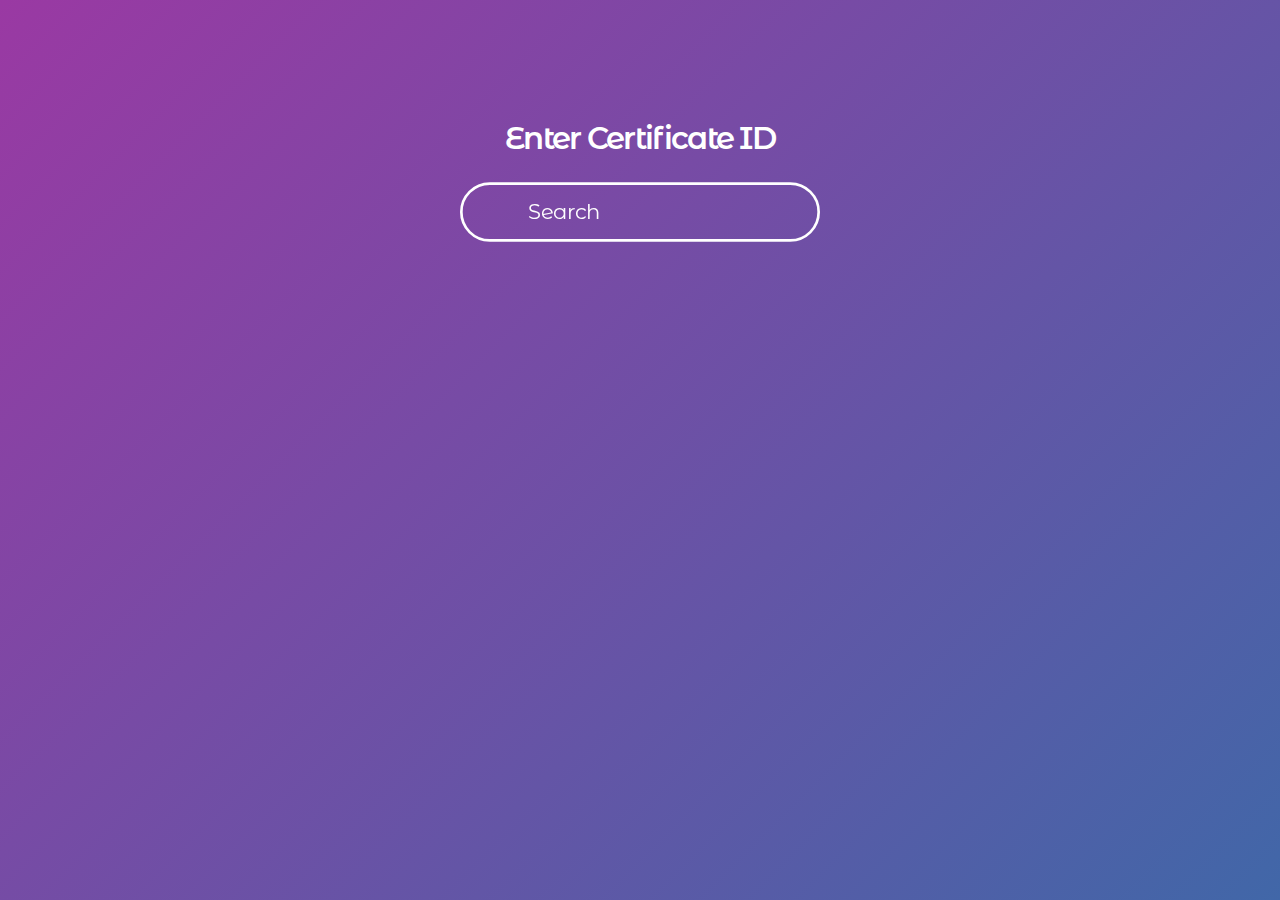
<file: search/index.html>
<!DOCTYPE html>
<html lang="en" >
<head>
  <meta charset="UTF-8">
  <title>Search Certificate</title>
  <link href="https://fonts.googleapis.com/css?family=Montserrat+Alternates:300,400,500,600" rel="stylesheet"><link rel='stylesheet' href='https://maxcdn.icons8.com/fonts/line-awesome/1.1/css/line-awesome-font-awesome.min.css'><link rel="stylesheet" href="./style.css">

</head>
<body>
<!-- partial:index.partial.html -->
<main>
	<div class="container">
		<h1>Enter Certificate ID</h1>
		<div class="search-box">
			<div class="search-icon"><i class="fa fa-search search-icon"></i></div>
			<form action="" class="search-form">
				<input type="text" placeholder="Search" id="search" autocomplete="off">
			</form>
			<svg class="search-border" version="1.1" xmlns="http://www.w3.org/2000/svg" xmlns:xlink="http://www.w3.org/1999/xlink" xmlns:a="http://ns.adobe.com/AdobeSVGViewerExtensions/3.0/" x="0px" y="0px" viewBox="0 0 671 111" style="enable-background:new 0 0 671 111;"
			 xml:space="preserve">
          <path class="border" d="M335.5,108.5h-280c-29.3,0-53-23.7-53-53v0c0-29.3,23.7-53,53-53h280"/>
          <path class="border" d="M335.5,108.5h280c29.3,0,53-23.7,53-53v0c0-29.3-23.7-53-53-53h-280"/>
        </svg>
			<div class="go-icon"><i class="fa fa-arrow-right"></i></div>
		</div>

	</div>
</main>
<!-- partial -->
  <script src='https://cdnjs.cloudflare.com/ajax/libs/jquery/1.9.1/jquery.min.js'></script><script  src="./script.js"></script>

</body>
</html>
</file>
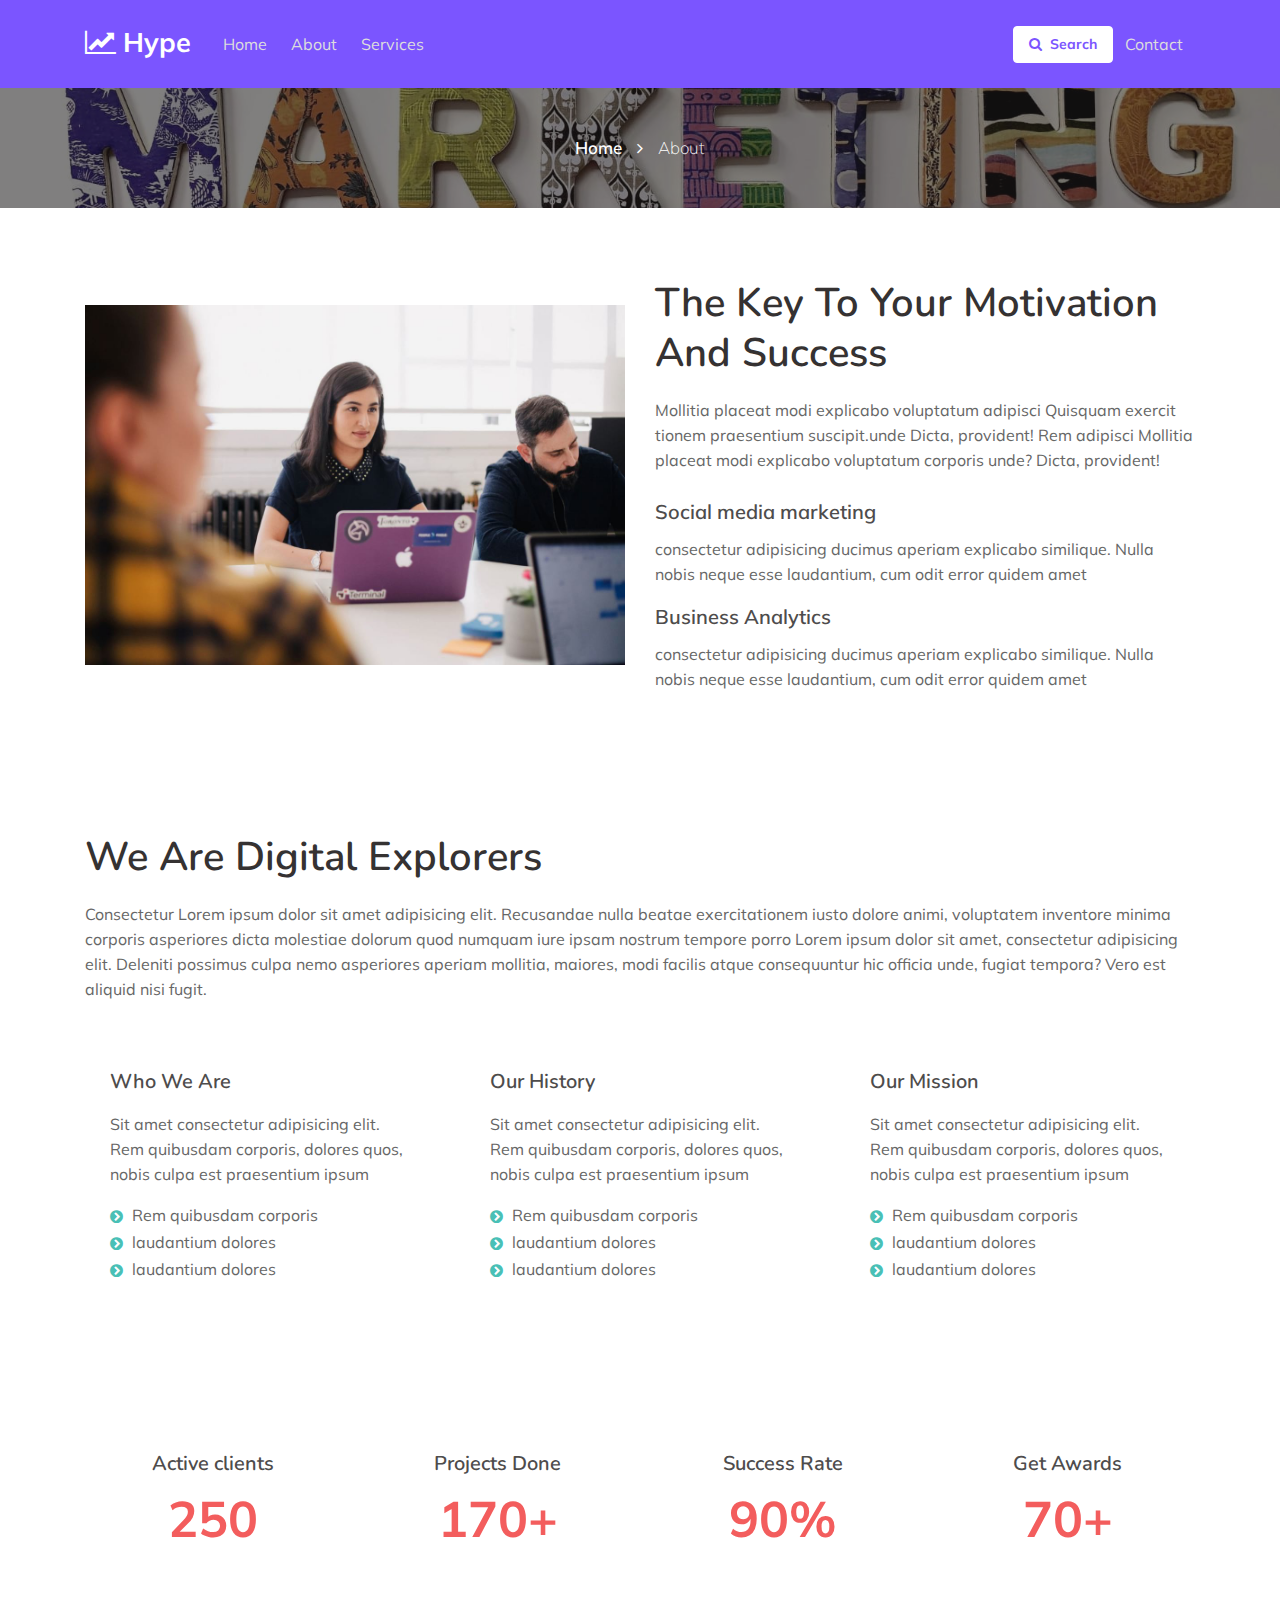
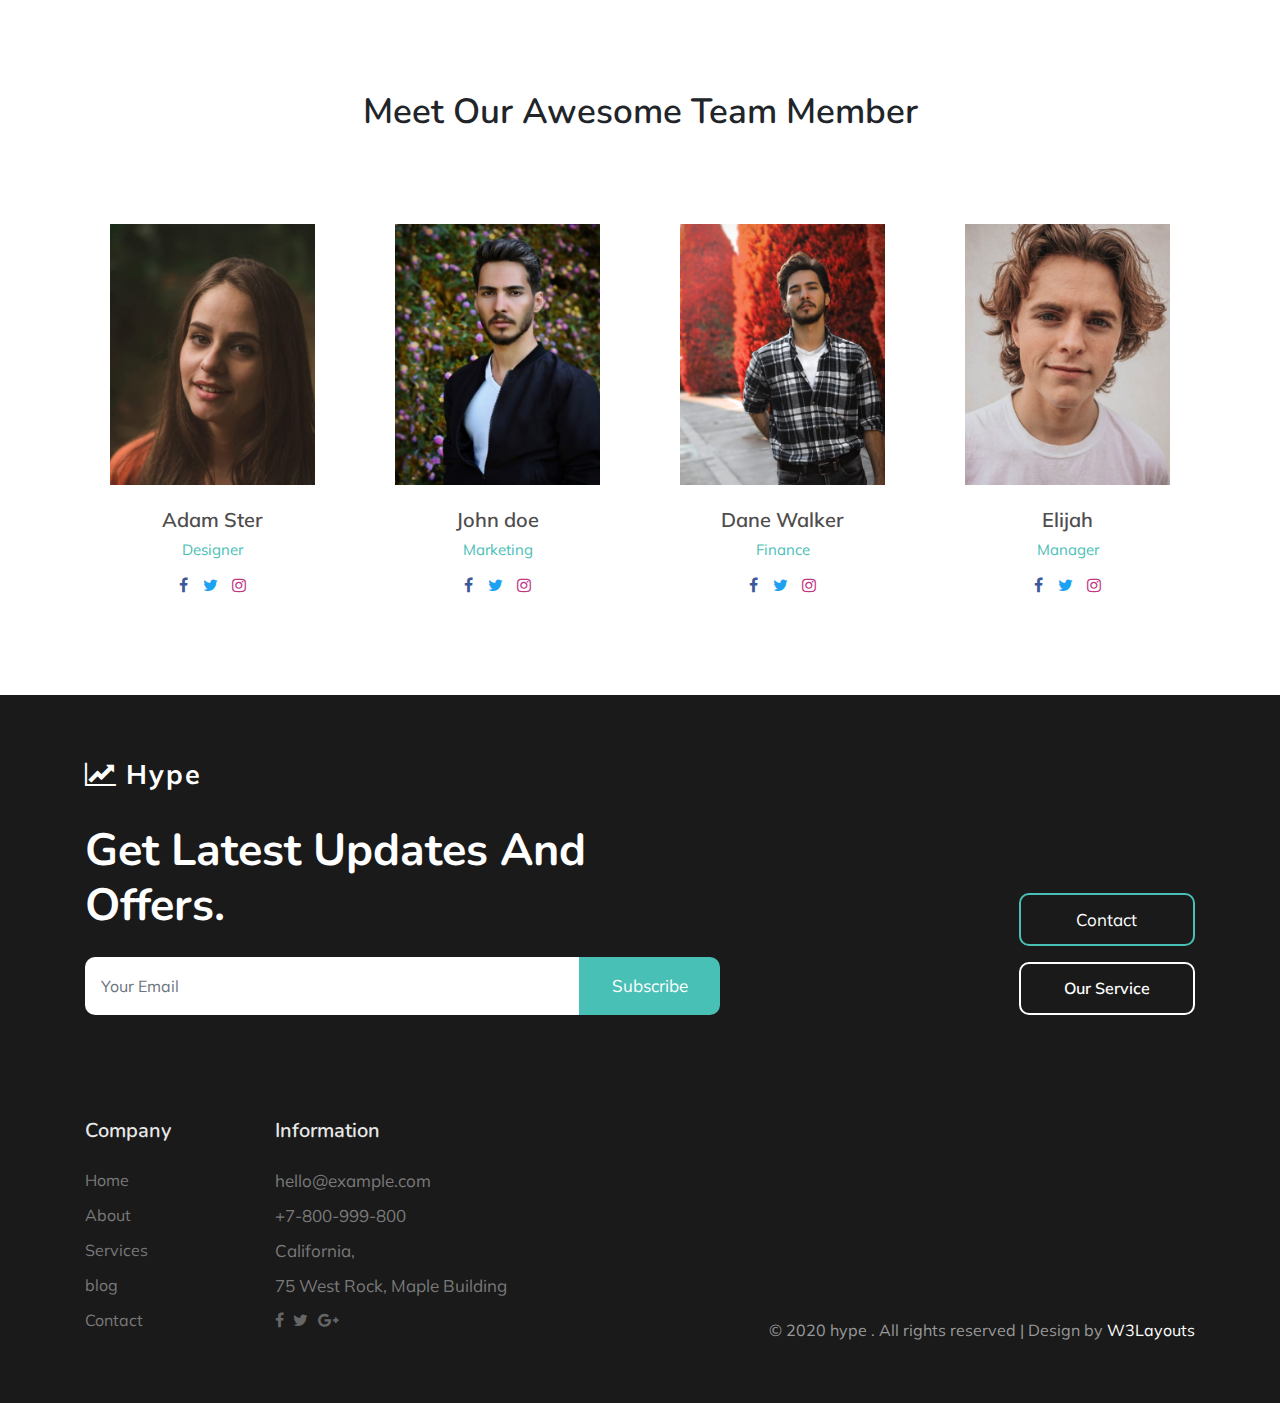
<file: about.html>
<!--
   Author: W3layouts
   Author URL: http://w3layouts.com
-->
<!doctype html>
<html lang="en">
  <head>
    <!-- Required meta tags -->
    <meta charset="utf-8">
    <meta name="viewport" content="width=device-width, initial-scale=1, shrink-to-fit=no">

    <title>Hype Business Category Responsive Web Template | About :: W3layouts</title>

    <!-- Template CSS -->
    <link rel="stylesheet" href="assets/css/style-starter.css">
    <link href="https://fonts.googleapis.com/css?family=Nunito:400,600,700&display=swap" rel="stylesheet">
    <link href="https://fonts.googleapis.com/css?family=Muli:400,600,700&display=swap" rel="stylesheet">
  </head>
  <body id="home">
<section class=" w3l-header-4 header-sticky">
        <header class="absolute-top">
            <div class="container">
            <nav class="navbar navbar-expand-lg navbar-light">
                <h1><a class="navbar-brand" href="index.html"><span class="fa fa-line-chart" aria-hidden="true"></span>
                   Hype
                </a></h1>
                <button class="navbar-toggler bg-gradient" type="button" data-toggle="collapse"
                    data-target="#navbarNav" aria-controls="navbarNav" aria-expanded="false"
                    aria-label="Toggle navigation">
                    <span class="navbar-toggler-icon"></span>
                </button>
          
                <div class="collapse navbar-collapse" id="navbarNav">
                    <ul class="navbar-nav">
                        <li class="nav-item">
                            <a class="nav-link" href="index.html">Home <span class="sr-only">(current)</span></a>
                        </li>
                        <li class="nav-item">
                            <a class="nav-link" href="about.html">About</a>
                        </li>
                        <li class="nav-item">
                            <a class="nav-link" href="services.html">Services</a>
                        </li>
                    
               
                    </ul>
                    <ul class="navbar-nav search-righ">
                        <li class="nav-item" title="Search"><a href="#search" class="btn search-search"><i class="fa fa-search mr-2" aria-hidden="true"></i>Search</a></li>
                        <li class="nav-item">
                            <a class="nav-link" href="contact.html">Contact</a>
                        </li>
                    </ul>
                    <!-- search popup -->
                    <div id="search" class="pop-overlay">
                        <div class="popup">
                            <form action="#" method="GET" class="d-flex">
                                <input type="search" placeholder="Search.." name="search" required="required" autofocus>
                                <button type="submit">Search</button>
                                <a class="close" href="#">&times;</a>
                            </form>
                        </div>
                    </div>
                    <!-- /search popup -->
                </div>
            </div>
  
            </nav>
        </div>
          </header>
    </section>

    <script src="assets/js/jquery-3.3.1.min.js"></script> <!-- Common jquery plugin -->
    <!--bootstrap working-->
    <script src="assets/js/bootstrap.min.js"></script>
    <!-- //bootstrap working-->
<!-- disable body scroll which navbar is in active -->
<script>
    $(function () {
      $('.navbar-toggler').click(function () {
        $('body').toggleClass('noscroll');
      })
    });
  </script>
  <!-- disable body scroll which navbar is in active -->


<!-- breadcrumbs -->
    <section class="w3l-inner-banner-main">
        <div class="about-inner inner2">
            <div class="container seen-w3">
                <ul class="breadcrumbs-custom-path">
                    <li><a href="index.html">Home <span class="fa fa-angle-right" aria-hidden="true"></span></a></li>
                    <li class="active">About</li>
                </ul>
            </div>
        </div>
    </section>
<!-- breadcrumbs //-->
<section class="w3l-content-with-photo-4">
    <div class="content-with-photo4-block">
        <div class="container">
            <div class="cwp4-two row">
            <div class="col-xl-6 cwp4-image ">
                <img src="assets/images/b3.jpg" alt="product" class="img-responsive ">
            </div>
                <div class="cwp4-text col-xl-6">
                    <h4>The Key To Your Motivation And Success</h4>
                    <p class="para">Mollitia placeat modi explicabo voluptatum  adipisci Quisquam exercit tionem praesentium suscipit.unde Dicta, provident!
                        Rem adipisci Mollitia placeat modi explicabo voluptatum corporis unde? Dicta, provident!
                       
                    </p>
                    <div class="jst-two-coloums mt-4">
                        <div class="icon-text">
                            <h5> <a href="#" >Social media marketing</a>
                            </h5>
                            <p class="para">consectetur adipisicing ducimus aperiam explicabo similique. Nulla nobis neque esse laudantium, cum odit error quidem amet</p>
                       </div>
                        <div class="icon-text mt-lx-3 pt-lx-1">
                            <h5 ><a href="#" >Business Analytics</a>
                            </h5>
                            <p class="para">consectetur adipisicing ducimus aperiam explicabo similique. Nulla nobis neque esse laudantium, cum odit error quidem amet</p>
                        </div>
                    </div>
                </div>
            </div>
        </div>
    </div>
</section>
   				<section class="w3l-recent-work-hobbies">
   				    <div class="recent-work ">
   				        <div class="container">
<div class="left-text">
	<h3>We Are Digital Explorers</h3>
	<p class="para">Consectetur Lorem ipsum dolor sit amet adipisicing elit. Recusandae nulla beatae exercitationem iusto dolore animi, voluptatem inventore minima corporis asperiores dicta molestiae dolorum quod numquam iure ipsam nostrum tempore porro Lorem ipsum dolor sit amet, consectetur adipisicing elit. Deleniti possimus culpa nemo asperiores aperiam mollitia, maiores, modi facilis atque consequuntur hic officia unde, fugiat tempora? Vero est aliquid nisi fugit.</p>
</div>
<div class="row about-about">
	<div class="col-lg-4 col-md-6">
		<div class="about-grids">
<h4>Who we are</h4>
<p class="para">Sit amet consectetur adipisicing elit. Rem quibusdam corporis, dolores quos, nobis culpa est praesentium ipsum </p>
<div class="mt-3 about-list">
	<ul>
		<li ><span class="fa fa-chevron-circle-right" aria-hidden="true"></span>
			<p class="para"> Rem quibusdam corporis</p>
		
		</li>
		<li><span class="fa fa-chevron-circle-right" aria-hidden="true"></span>
			<p class="para">laudantium dolores</p>
		</li>
		<li><span class="fa fa-chevron-circle-right" aria-hidden="true"></span>
			<p class="para">laudantium dolores</p>
		</li>
	</ul>
</div>
		</div>
	</div>
	<div class="col-lg-4 col-md-6 about-line-top">
		<div class="about-grids">
<h4>Our History</h4>
<p class="para">Sit amet consectetur adipisicing elit. Rem quibusdam corporis, dolores quos, nobis culpa est praesentium ipsum </p>
<div class="mt-3 about-list">
	<ul>
		<li ><span class="fa fa-chevron-circle-right" aria-hidden="true"></span>
			<p class="para"> Rem quibusdam corporis</p>
		
		</li>
		<li><span class="fa fa-chevron-circle-right" aria-hidden="true"></span>
			<p class="para">laudantium dolores</p>
		</li>
		<li><span class="fa fa-chevron-circle-right" aria-hidden="true"></span>
			<p class="para">laudantium dolores</p>
		</li>
	</ul>
</div>
		</div>
	</div>
	<div class="col-lg-4 col-md-6 about-line-top">
		<div class="about-grids">
<h4>Our Mission</h4>
<p class="para">Sit amet consectetur adipisicing elit. Rem quibusdam corporis, dolores quos, nobis culpa est praesentium ipsum </p>
<div class="mt-3 about-list">
	<ul>
		<li ><span class="fa fa-chevron-circle-right" aria-hidden="true"></span>
			<p class="para"> Rem quibusdam corporis</p>
		
		</li>
		<li><span class="fa fa-chevron-circle-right" aria-hidden="true"></span>
			<p class="para">laudantium dolores</p>
		</li>
		<li><span class="fa fa-chevron-circle-right" aria-hidden="true"></span>
			<p class="para">laudantium dolores</p>
		</li>
	</ul>
</div>
		</div>
	</div>
</div>
   				        </div>
   				    </div>
   				</section>
<section class="w3l-about ">
<div class="skills-bars text-center">
 <div class="container">
<div class="row counter-width">
 <div class="counter-counter col-lg-3 col-md-3 col-sm-6">
<h4>Active clients</h4>
<span>250</span>
 </div>
 <div class="counter-counter col-lg-3 col-md-3 col-sm-6">
  <h4>Projects Done</h4>
  <span>170+</span>
   </div>
   <div class="counter-counter col-lg-3 col-md-3 col-sm-6">
    <h4>Success Rate</h4>
    <span>90%</span>
     </div>
     <div class="counter-counter col-lg-3 col-md-3 col-sm-6">
      <h4>Get Awards</h4>
      <span>70+</span>
       </div>
 </div>
</div>
</div>
 </section>
<section class="w3l-team-main-6">
	<!-- /team-grids -->
	<div class="team-content">
		<div class="container">
            <div class="main-titles-head text-center">

                <h3 class="header-name">
					Meet Our Awesome Team Member
                </h3> 
            </div>
			<div class="row grid-col-4 text-center">
                <div class="team-colomn col-lg-3 col-md-6 col-sm-6">
				<div class="team-main-6">
					<div class="right-team-9">
						<a href="#page"><img class="img-responsive" src="assets/images/t1.jpg" alt=" "></a>
						<h6><a href="#page" class="title-team-32">Adam Ster</a></h6>
						<p class="sm-text-32">Designer</p>
	
						<div class="buttons-teams">
							<a class="facebook" href="#url"><span class="fa fa-facebook" aria-hidden="true"></span></a>
							<a class="twitter" href="#url"><span class="fa fa-twitter" aria-hidden="true"></span></a>
							<a class="insta" href="#url"><span class="fa fa-instagram" aria-hidden="true"></span></a>
						</div>
					</div>
                </div>
            </div>
            <div class="team-colomn col-lg-3 col-md-6 col-sm-6">
				<div class="team-main-6">
					<div class="right-team-9">
						<a href="#page"><img class="img-responsive" src="assets/images/t2.jpg" alt=" "></a>
						<h6><a href="#page" class="title-team-32">John doe</a></h6>
						<p class="sm-text-32">Marketing</p>
						<div class="buttons-teams">
							<a class="facebook" href="#url"><span class="fa fa-facebook" aria-hidden="true"></span></a>
							<a class="twitter" href="#url"><span class="fa fa-twitter" aria-hidden="true"></span></a>
							<a class="insta" href="#url"><span class="fa fa-instagram" aria-hidden="true"></span></a>
						</div>
					</div>
                </div>
            </div>
            <div class="team-colomn col-lg-3 col-md-6 col-sm-6">
				<div class="team-main-6">
					<div class="right-team-9">
						<a href="#page"><img class="img-responsive" src="assets/images/t3.jpg" alt=" "></a>
						<h6><a href="#page" class="title-team-32">Dane Walker</a></h6>
						<p class="sm-text-32">Finance</p>
			
						<div class="buttons-teams">
							<a class="facebook" href="#url"><span class="fa fa-facebook" aria-hidden="true"></span></a>
							<a class="twitter" href="#url"><span class="fa fa-twitter" aria-hidden="true"></span></a>
							<a class="insta" href="#url"><span class="fa fa-instagram" aria-hidden="true"></span></a>
						</div>
					</div>
                </div>
            </div>
            <div class="team-colomn col-lg-3 col-md-6 col-sm-6">
				<div class="team-main-6">
					<div class="right-team-9">
						<a href="#page"><img class="img-responsive" src="assets/images/t4.jpg" alt=" "></a>
						<h6><a href="#page" class="title-team-32">Elijah</a></h6>
						<p class="sm-text-32">Manager</p>
						<div class="buttons-teams">
							<a class="facebook" href="#url"><span class="fa fa-facebook" aria-hidden="true"></span></a>
							<a class="twitter" href="#url"><span class="fa fa-twitter" aria-hidden="true"></span></a>
							<a class="insta" href="#url"><span class="fa fa-instagram" aria-hidden="true"></span></a>
						</div>
					</div>
                </div>
            </div>

			</div>
		</div>
	</div>
	<!-- /team-grids -->
</section>
<section class="w3l-footers-20">
	<div class="footers20">
		<div class="container">
			<h2><a class="footer-logo" href="index.html">
				<span class="fa fa-line-chart mr-2"aria-hidden="true"></span>Hype</a></h2>
			<div class=" row">
				<div class="grid-col col-lg-7 col-md-7">
					<h3>Get latest updates and offers.</h3>
					<div class="footer-subscribe mt-4">
						<form action="#" method="post" class="input-button">
							<input type="email" name="Your Email" class="form-control" placeholder="Your Email"
								required="">
							<button class="btn footer-button btn-secondary action-button">
								Subscribe
							</button>
						</form>
					</div>
				</div>
				<div class="col-lg-5 col-md-5 footer-bottom-two">
					<ul>
						<li> <a href="contact.html" class="btn action-sub-button">Contact</a></li>
						<li> <a href="services.html" class="btn logo-button top-margin mt-md-3">Our Service</a>
						</li>
					</ul>
				</div>

			</div>
			<div class="border-line-bottom"></div>
			<div class=" row">
				<div class="grids-content col-lg-2 col-md-2 col-sm-6">
					<h4>Company</h4>
					<div class="footer-nav">
						<a href="index.html" class="contact-para3">Home</a>
						<a href="about.html" class="contact-para3">About</a>
						<a href="services.html" class="contact-para3">Services</a>
						<a href="blog.html" class="contact-para3">blog</a>
						<a href="contact.html" class="contact-para3">Contact</a>
					</div>

				</div>
				<div class="grids-content col-lg-3 col-md-3 col-sm-6">
					<h4>Information</h4>
					<a href="mailto:hello@example.com">
						<p class="contact-text-sub contact-para3">hello@example.com</p>
					</a>
					<a href="tel:+7-800-999-800">
						<p class="contact-text-sub contact-para3">+7-800-999-800</p>
					</a>
					<p class="contact-text-sub contact-para3">California, </p>
					<p class="contact-text-sub contact-para3">75 West Rock, Maple Building</p>
					<div class="buttons-teams">
						<a href="#team"><span class="fa fa-facebook" aria-hidden="true"></span></a>
						<a href="#team"><span class="fa fa-twitter" aria-hidden="true"></span></a>
						<a href="#team"><span class="fa fa-google-plus" aria-hidden="true"></span></a>
					</div>
				</div>
				<div class="col-lg-7 col-md-7 col-12 copyright-grid ">
					<p class="copy-footer-29">© 2020 hype . All rights reserved | Design by <a
							href="https://w3layouts.com/" target="_blank"> W3Layouts</a>
					</p>
				</div>
			</div>
		</div>
	</div>
	</div>
	</div>
	</div>
</section>

<!-- move top -->
<button onclick="topFunction()" id="movetop" title="Go to top">
	<span class="fa fa-angle-up"></span>
</button>
<script>
	// When the user scrolls down 20px from the top of the document, show the button
	window.onscroll = function () {
		scrollFunction()
	};

	function scrollFunction() {
		if (document.body.scrollTop > 20 || document.documentElement.scrollTop > 20) {
			document.getElementById("movetop").style.display = "block";
		} else {
			document.getElementById("movetop").style.display = "none";
		}
	}

	// When the user clicks on the button, scroll to the top of the document
	function topFunction() {
		document.body.scrollTop = 0;
		document.documentElement.scrollTop = 0;
	}
</script>
<!-- /move top -->
</body>

</html>
</file>
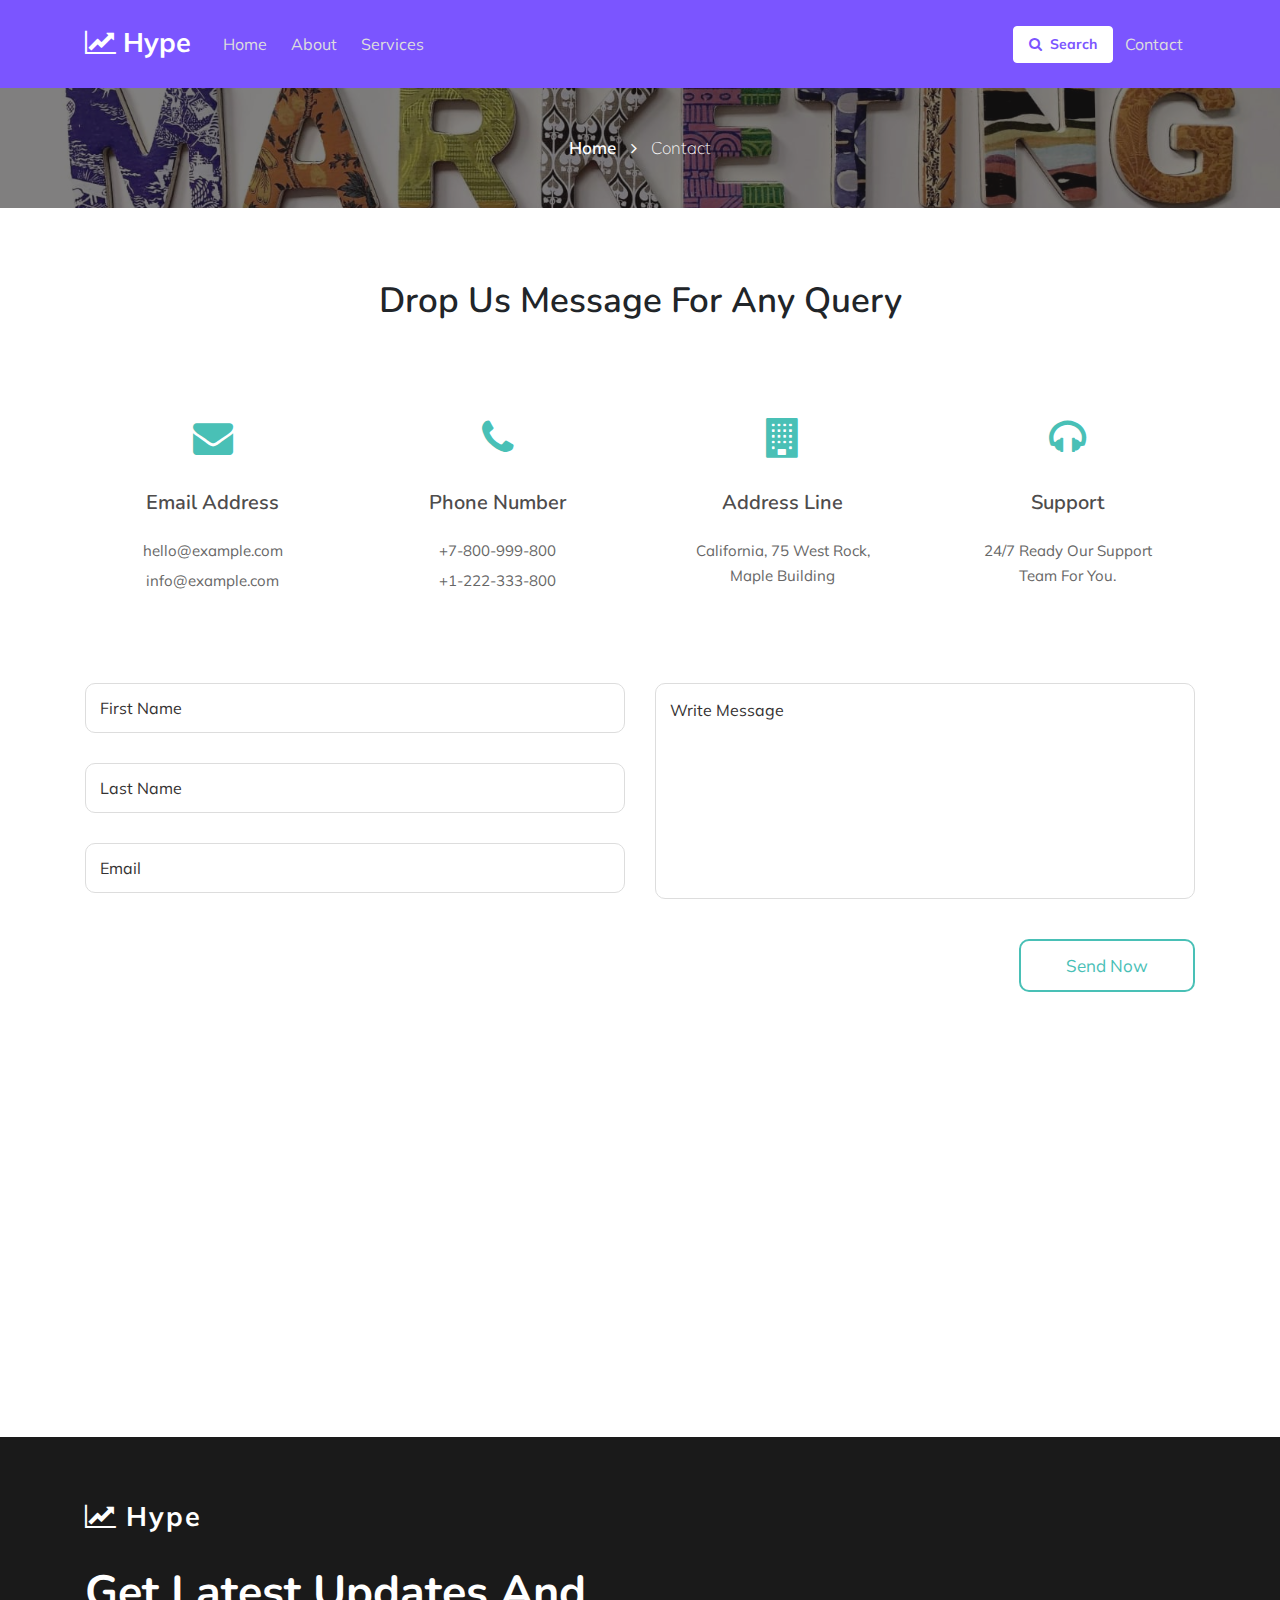
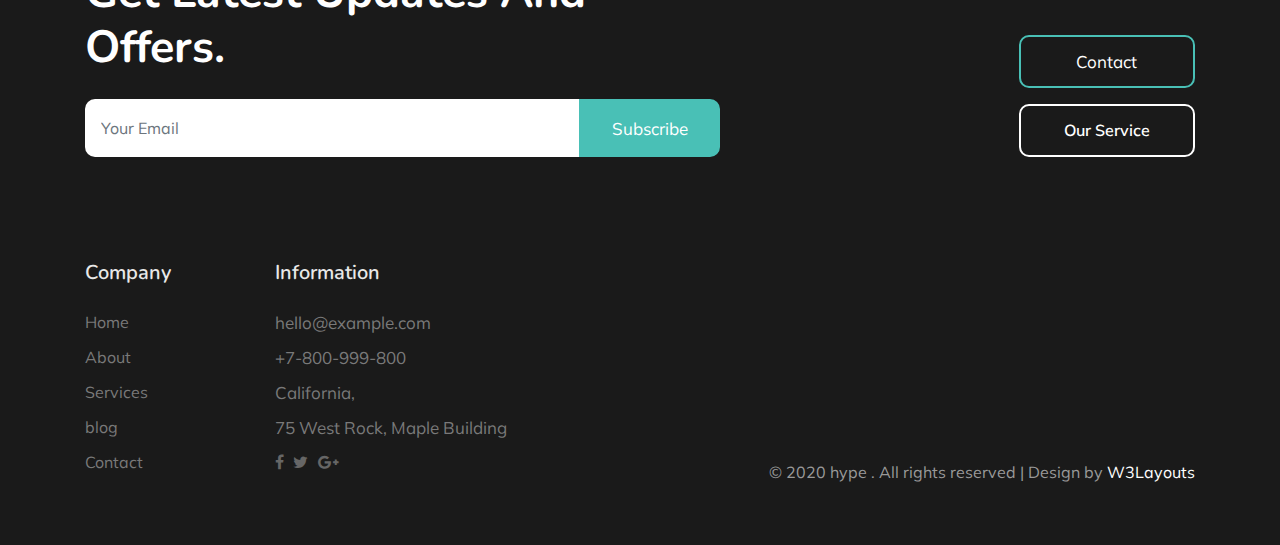
<file: contact.html>
<!--
   Author: W3layouts
   Author URL: http://w3layouts.com
-->
<!doctype html>
<html lang="en">
  <head>
    <!-- Required meta tags -->
    <meta charset="utf-8">
    <meta name="viewport" content="width=device-width, initial-scale=1, shrink-to-fit=no">

    <title>Hype Business Category Responsive Web Template | Contact :: W3layouts</title>

    <!-- Template CSS -->
    <link rel="stylesheet" href="assets/css/style-starter.css">
    <link href="https://fonts.googleapis.com/css?family=Nunito:400,600,700&display=swap" rel="stylesheet">
    <link href="https://fonts.googleapis.com/css?family=Muli:400,600,700&display=swap" rel="stylesheet">
  </head>
  <body id="home">
<section class=" w3l-header-4 header-sticky">
        <header class="absolute-top">
            <div class="container">
            <nav class="navbar navbar-expand-lg navbar-light">
                <h1><a class="navbar-brand" href="index.html"><span class="fa fa-line-chart" aria-hidden="true"></span>
                   Hype
                </a></h1>
                <button class="navbar-toggler bg-gradient" type="button" data-toggle="collapse"
                    data-target="#navbarNav" aria-controls="navbarNav" aria-expanded="false"
                    aria-label="Toggle navigation">
                    <span class="navbar-toggler-icon"></span>
                </button>
          
                <div class="collapse navbar-collapse" id="navbarNav">
                    <ul class="navbar-nav">
                        <li class="nav-item">
                            <a class="nav-link" href="index.html">Home <span class="sr-only">(current)</span></a>
                        </li>
                        <li class="nav-item">
                            <a class="nav-link" href="about.html">About</a>
                        </li>
                        <li class="nav-item">
                            <a class="nav-link" href="services.html">Services</a>
                        </li>
                      
                    </ul>
                    <ul class="navbar-nav search-righ">
                        <li class="nav-item" title="Search"><a href="#search" class="btn search-search"><i class="fa fa-search mr-2" aria-hidden="true"></i>Search</a></li>
                        <li class="nav-item">
                            <a class="nav-link" href="contact.html">Contact</a>
                        </li>
                    </ul>
                    <!-- search popup -->
                    <div id="search" class="pop-overlay">
                        <div class="popup">
                            <form action="#" method="GET" class="d-flex">
                                <input type="search" placeholder="Search.." name="search" required="required" autofocus>
                                <button type="submit">Search</button>
                                <a class="close" href="#">&times;</a>
                            </form>
                        </div>
                    </div>
                    <!-- /search popup -->
                </div>
            </div>
  
            </nav>
        </div>
          </header>
    </section>

    <script src="assets/js/jquery-3.3.1.min.js"></script> <!-- Common jquery plugin -->
    <!--bootstrap working-->
    <script src="assets/js/bootstrap.min.js"></script>
    <!-- //bootstrap working-->
<!-- disable body scroll which navbar is in active -->
<script>
    $(function () {
      $('.navbar-toggler').click(function () {
        $('body').toggleClass('noscroll');
      })
    });
  </script>
  <!-- disable body scroll which navbar is in active -->


<!-- breadcrumbs -->
    <section class="w3l-inner-banner-main">
        <div class="about-inner inner2">
            <div class="container seen-w3">
                <ul class="breadcrumbs-custom-path">
                    <li><a href="index.html">Home <span class="fa fa-angle-right" aria-hidden="true"></span></a></li>
                    <li class="active">Contact</li>
                </ul>
            </div>
        </div>
    </section>
<!-- breadcrumbs //-->
<section class="w3l-contact-info-main">
    <div class="contact-sec">
        <div class="container">
            <div class="main-titles-head text-center">
                <h3 class="header-name">
                    Drop us Message for any Query
                </h3> 

            </div>
            <div class="contact row">
                <!-- email -->
                <div class="col-lg-3 col-md-6 col-sm-6 contact-grids">
                    <div class="contact-gtids ">
                        <span class="fa fa-envelope" aria-hidden="true"></span>
                    <h4>Email Address</h4>
                <a href="mailto:hello@example.com">
                    <p class="contact-text-sub">hello@example.com</p>
                </a>
                <a href="mailto:info@example.com">
                    <p class="contact-text-sub">info@example.com</p>
                </a>
            </div>
            </div>
            <!-- phone -->
            <div class=" col-lg-3 col-md-6 col-sm-6 contact-grids">
                <div class="contact-gtids ">
                    <span class="fa fa-phone" aria-hidden="true"></span>
                <h4>Phone Number</h4>
                <a href="tel:+7-800-999-800">
                    <p class="contact-text-sub">+7-800-999-800</p>
                </a>
                <a href="tel:+1-222-333-800">
                    <p class="contact-text-sub">+1-222-333-800</p>
                </a>
            </div>
            </div>
                <!-- address -->
                <div class="col-lg-3 col-md-6 col-sm-6 contact-grids">
                    <div class="contact-gtids ">
                        <span class="fa fa-building" aria-hidden="true"></span>
                    <h4>Address Line</h4>
                <p class="contact-text-sub">California, 75 West Rock, Maple Building</p>
    
            </div>
        </div>
<!-- 24 customer service -->
                <div class="col-lg-3 col-md-6 col-sm-6 contact-grids">
                    <div class="contact-gtids ">
                        <span class="fa fa-headphones" aria-hidden="true"></span>
                    <h4>Support</h4>
                    <p class="contact-text-sub">24/7 Ready Our Support Team For You.</p>

                </div>
            </div>
            </div>
            <form method="post" class="w3layouts-contact-fm" action="https://sendmail.w3layouts.com/submitForm">
                <div class="row main-cont-sec">
                    <div class="col-lg-6 left-cont-contact">
                        <div class="form-group input-gap">
                            <input class="form-control" type="text" name="w3lName" id="w3lName" placeholder="First Name"
                                required="">
                        </div>
                        <div class="form-group input-gap">
                            <input class="form-control" type="text" name="w3lName" id="w3lName" placeholder="Last Name"
                                required="">
                        </div>
                        <div class="form-group input-gap">
                            <input class="form-control" type="email" name="w3lSender" id="w3lSender" placeholder="Email"
                                required="">
                        </div>
                    </div>
                    <div class="col-lg-6 right-cont-contact">
                        <div class="form-group">
                            <textarea class="form-control" name="w3lMessage" id="w3lMessage" placeholder="Write Message"
                                required=""></textarea>
                        </div>
                    </div>
                </div>
                <div class="form-group-2">
                    <button type="submit" class="btn action-button mt-3">Send Now</button>
                </div>
            </form>
            <div class=" contact-map">
                    <iframe
                        src="https://www.google.com/maps/embed?pb=!1m18!1m12!1m3!1d6509162.831475898!2d-123.79818215689443!3d37.19305185672543!2m3!1f0!2f0!3f0!3m2!1i1024!2i768!4f13.1!3m3!1m2!1s0x808fb9fe5f285e3d%3A0x8b5109a227086f55!2sCalifornia%2C+USA!5e0!3m2!1sen!2sin!4v1535716535953"
                        class="map"></iframe>
        
  
            </div>
        </div>
    </div>
    </div>
</section>
<section class="w3l-footers-20">
	<div class="footers20">
		<div class="container">
			<h2><a class="footer-logo" href="index.html">
				<span class="fa fa-line-chart mr-2"aria-hidden="true"></span>Hype</a></h2>
			<div class=" row">
				<div class="grid-col col-lg-7 col-md-7">
					<h3>Get latest updates and offers.</h3>
					<div class="footer-subscribe mt-4">
						<form action="#" method="post" class="input-button">
							<input type="email" name="Your Email" class="form-control" placeholder="Your Email"
								required="">
							<button class="btn footer-button btn-secondary action-button">
								Subscribe
							</button>
						</form>
					</div>
				</div>
				<div class="col-lg-5 col-md-5 footer-bottom-two">
					<ul>
						<li> <a href="contact.html" class="btn action-sub-button">Contact</a></li>
						<li> <a href="services.html" class="btn logo-button top-margin mt-md-3">Our Service</a>
						</li>
					</ul>
				</div>

			</div>
			<div class="border-line-bottom"></div>
			<div class=" row">
				<div class="grids-content col-lg-2 col-md-2 col-sm-6">
					<h4>Company</h4>
					<div class="footer-nav">
						<a href="index.html" class="contact-para3">Home</a>
						<a href="about.html" class="contact-para3">About</a>
						<a href="services.html" class="contact-para3">Services</a>
						<a href="blog.html" class="contact-para3">blog</a>
						<a href="contact.html" class="contact-para3">Contact</a>
					</div>

				</div>
				<div class="grids-content col-lg-3 col-md-3 col-sm-6">
					<h4>Information</h4>
					<a href="mailto:hello@example.com">
						<p class="contact-text-sub contact-para3">hello@example.com</p>
					</a>
					<a href="tel:+7-800-999-800">
						<p class="contact-text-sub contact-para3">+7-800-999-800</p>
					</a>
					<p class="contact-text-sub contact-para3">California, </p>
					<p class="contact-text-sub contact-para3">75 West Rock, Maple Building</p>
					<div class="buttons-teams">
						<a href="#team"><span class="fa fa-facebook" aria-hidden="true"></span></a>
						<a href="#team"><span class="fa fa-twitter" aria-hidden="true"></span></a>
						<a href="#team"><span class="fa fa-google-plus" aria-hidden="true"></span></a>
					</div>
				</div>
				<div class="col-lg-7 col-md-7 col-12 copyright-grid ">
					<p class="copy-footer-29">© 2020 hype . All rights reserved | Design by <a
							href="https://w3layouts.com/" target="_blank"> W3Layouts</a>
					</p>
				</div>
			</div>
		</div>
	</div>
	</div>
	</div>
	</div>
</section>

<!-- move top -->
<button onclick="topFunction()" id="movetop" title="Go to top">
	<span class="fa fa-angle-up"></span>
</button>
<script>
	// When the user scrolls down 20px from the top of the document, show the button
	window.onscroll = function () {
		scrollFunction()
	};

	function scrollFunction() {
		if (document.body.scrollTop > 20 || document.documentElement.scrollTop > 20) {
			document.getElementById("movetop").style.display = "block";
		} else {
			document.getElementById("movetop").style.display = "none";
		}
	}

	// When the user clicks on the button, scroll to the top of the document
	function topFunction() {
		document.body.scrollTop = 0;
		document.documentElement.scrollTop = 0;
	}
</script>
<!-- /move top -->
</body>

</html>
</file>
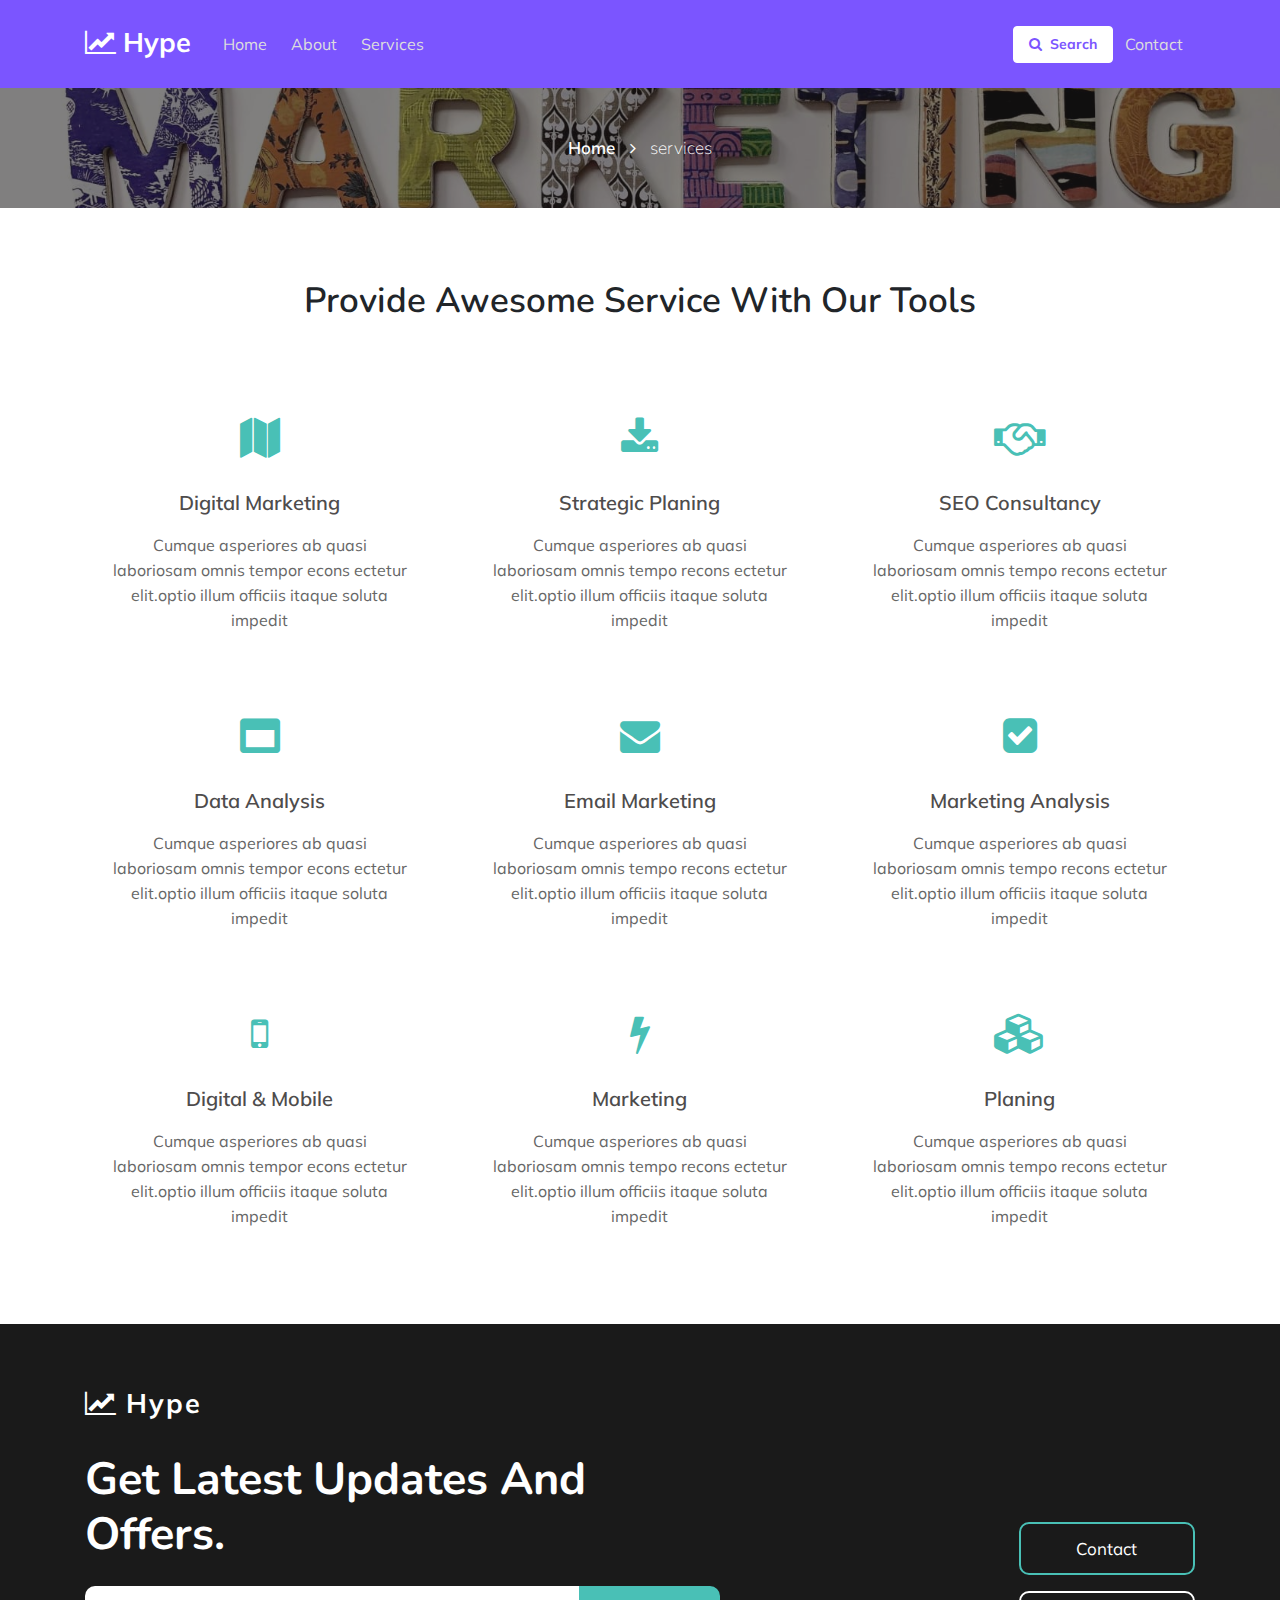
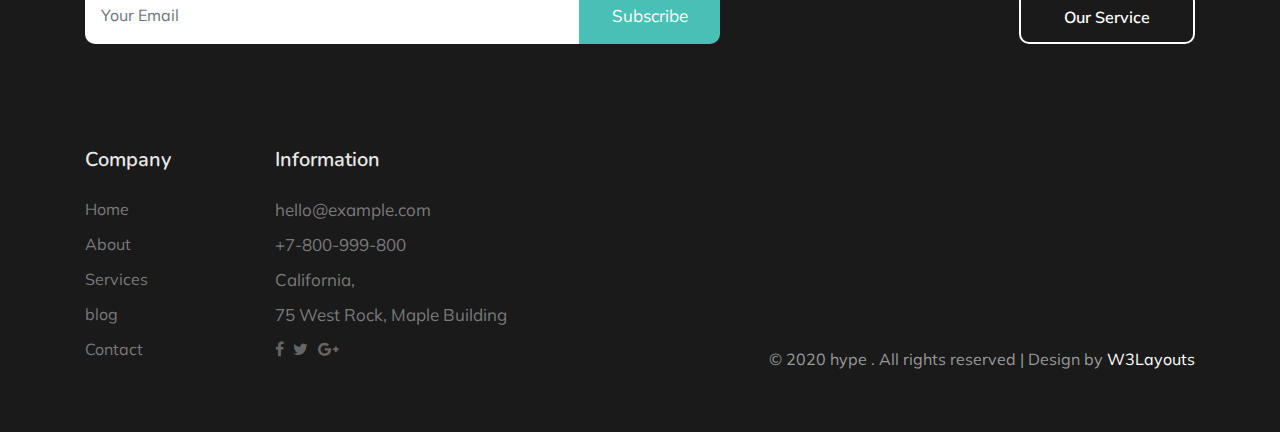
<file: services.html>
<!--
   Author: W3layouts
   Author URL: http://w3layouts.com
-->
<!doctype html>
<html lang="en">
  <head>
    <!-- Required meta tags -->
    <meta charset="utf-8">
    <meta name="viewport" content="width=device-width, initial-scale=1, shrink-to-fit=no">

    <title>Hype Business Category Responsive Web Template | service :: W3layouts</title>

    <!-- Template CSS -->
    <link rel="stylesheet" href="assets/css/style-starter.css">
    <link href="https://fonts.googleapis.com/css?family=Nunito:400,600,700&display=swap" rel="stylesheet">
    <link href="https://fonts.googleapis.com/css?family=Muli:400,600,700&display=swap" rel="stylesheet">
  </head>
  <body id="home">
<section class=" w3l-header-4 header-sticky">
        <header class="absolute-top">
            <div class="container">
            <nav class="navbar navbar-expand-lg navbar-light">
                <h1><a class="navbar-brand" href="index.html"><span class="fa fa-line-chart" aria-hidden="true"></span>
                   Hype
                </a></h1>
                <button class="navbar-toggler bg-gradient" type="button" data-toggle="collapse"
                    data-target="#navbarNav" aria-controls="navbarNav" aria-expanded="false"
                    aria-label="Toggle navigation">
                    <span class="navbar-toggler-icon"></span>
                </button>
          
                <div class="collapse navbar-collapse" id="navbarNav">
                    <ul class="navbar-nav">
                        <li class="nav-item">
                            <a class="nav-link" href="index.html">Home <span class="sr-only">(current)</span></a>
                        </li>
                        <li class="nav-item">
                            <a class="nav-link" href="about.html">About</a>
                        </li>
                        <li class="nav-item">
                            <a class="nav-link" href="services.html">Services</a>
                        </li>
                     
                    </ul>
                    <ul class="navbar-nav search-righ">
                        <li class="nav-item" title="Search"><a href="#search" class="btn search-search"><i class="fa fa-search mr-2" aria-hidden="true"></i>Search</a></li>
                        <li class="nav-item">
                            <a class="nav-link" href="contact.html">Contact</a>
                        </li>
                    </ul>
                    <!-- search popup -->
                    <div id="search" class="pop-overlay">
                        <div class="popup">
                            <form action="#" method="GET" class="d-flex">
                                <input type="search" placeholder="Search.." name="search" required="required" autofocus>
                                <button type="submit">Search</button>
                                <a class="close" href="#">&times;</a>
                            </form>
                        </div>
                    </div>
                    <!-- /search popup -->
                </div>
            </div>
  
            </nav>
        </div>
          </header>
    </section>

    <script src="assets/js/jquery-3.3.1.min.js"></script> <!-- Common jquery plugin -->
    <!--bootstrap working-->
    <script src="assets/js/bootstrap.min.js"></script>
    <!-- //bootstrap working-->
<!-- disable body scroll which navbar is in active -->
<script>
    $(function () {
      $('.navbar-toggler').click(function () {
        $('body').toggleClass('noscroll');
      })
    });
  </script>
  <!-- disable body scroll which navbar is in active -->


<!-- breadcrumbs -->
    <section class="w3l-inner-banner-main">
        <div class="about-inner inner2">
            <div class="container seen-w3">
                <ul class="breadcrumbs-custom-path">
                    <li><a href="index.html">Home <span class="fa fa-angle-right" aria-hidden="true"></span></a></li>
                    <li class="active">services</li>
                </ul>
            </div>
        </div>
    </section>
<!-- breadcrumbs //-->
<section class="w3l-features-4">
    <div class="features4-block">
        <div class="container">
            <div class="main-titles-head text-center">

                <h3 class="header-name">
                    Provide Awesome Service With Our Tools
                </h3>
            </div>
            <div class="features-effect row text-center">
                <div class="grids-effect-2 col-lg-4 col-md-6 col-sm-6">

                    <div class="back-color">
                        <span class="fa fa-map" aria-hidden="true"></span>
                        <h4><a href="about.html" class="title-head">Digital Marketing</a></h4>
                        <p class="para">Cumque asperiores ab quasi laboriosam omnis tempor econs ectetur elit.optio
                            illum officiis itaque
                            soluta impedit </p>
                    </div>
                </div>
                <div class=" grids-effect-2 col-lg-4 col-md-6 col-sm-6">
                    <div class="back-color">
                        <span class="fa fa-download" aria-hidden="true"></span>
                        <h4><a href="about.html" class="title-head">Strategic Planing</a></h4>
                        <p class="para">Cumque asperiores ab quasi laboriosam omnis tempo recons ectetur elit.optio
                            illum officiis itaque
                            soluta impedit </p>
                    </div>
                </div>
                <div class="grids-effect-2 col-lg-4 col-md-6 col-sm-6">
                    <div class="back-color">
                        <span class="fa fa-handshake-o" aria-hidden="true"></span>
                        <h4><a href="about.html" class="title-head">SEO Consultancy</a></h4>
                        <p class="para">Cumque asperiores ab quasi laboriosam omnis tempo recons ectetur elit.optio
                            illum officiis itaque
                            soluta impedit</p>
                    </div>
                </div>
                <div class="grids-effect-2 col-lg-4 col-md-6 col-sm-6 mt-4 pt-1">
                    <div class="back-color">
                        <span class="fa fa-window-maximize" aria-hidden="true"></span>
                        <h4><a href="about.html" class="title-head">Data Analysis
                            </a></h4>
                        <p class="para">Cumque asperiores ab quasi laboriosam omnis tempor econs ectetur elit.optio
                            illum officiis itaque
                            soluta impedit </p>
                    </div>
                </div>
                <div class=" grids-effect-2 col-lg-4 col-md-6 col-sm-6 mt-4 pt-1">
                    <div class="back-color">
                        <span class="fa fa-envelope" aria-hidden="true"></span>
                        <h4><a href="about.html" class="title-head">Email Marketing</a></h4>
                        <p class="para">Cumque asperiores ab quasi laboriosam omnis tempo recons ectetur elit.optio
                            illum officiis itaque
                            soluta impedit </p>
                    </div>
                </div>
                <div class="grids-effect-2 col-lg-4 col-md-6 col-sm-6 mt-4 pt-1 ">
                    <div class="back-color">
                        <span class="fa fa-check-square" aria-hidden="true"></span>
                        <h4><a href="about.html" class="title-head">Marketing Analysis</a></h4>
                        <p class="para">Cumque asperiores ab quasi laboriosam omnis tempo recons ectetur elit.optio
                            illum officiis itaque
                            soluta impedit </p>
                    </div>
                </div>
                <div class="grids-effect-2 col-lg-4 col-md-6 col-sm-6 mt-4 pt-1">
                    <div class="back-color">
                        <span class="fa fa-mobile" aria-hidden="true"></span>
                        <h4><a href="about.html" class="title-head">Digital &amp; Mobile</a></h4>
                        <p class="para">Cumque asperiores ab quasi laboriosam omnis tempor econs ectetur elit.optio
                            illum officiis itaque
                            soluta impedit </p>
                    </div>
                </div>
                <div class="grids-effect-2 col-lg-4 col-md-6 col-sm-6 mt-4 pt-1 ">
                    <div class="back-color">
                        <span class="fa fa-bolt" aria-hidden="true"></span>
                        <h4><a href="about.html" class="title-head"> Marketing</a></h4>
                        <p class="para">Cumque asperiores ab quasi laboriosam omnis tempo recons ectetur elit.optio
                            illum officiis itaque
                            soluta impedit </p>
                    </div>
                </div>
                <div class="grids-effect-2 col-lg-4 col-md-6 col-sm-6 mt-4 pt-1 ">
                    <div class="back-color">
                        <span class="fa fa-cubes" aria-hidden="true"></span>
                        <h4><a href="about.html" class="title-head">Planing</a></h4>
                        <p class="para">Cumque asperiores ab quasi laboriosam omnis tempo recons ectetur elit.optio
                            illum officiis itaque
                            soluta impedit </p>
                    </div>
                </div>
            </div>
        </div>
    </div>
</section>
<section class="w3l-footers-20">
	<div class="footers20">
		<div class="container">
			<h2><a class="footer-logo" href="index.html">
				<span class="fa fa-line-chart mr-2"aria-hidden="true"></span>Hype</a></h2>
			<div class=" row">
				<div class="grid-col col-lg-7 col-md-7">
					<h3>Get latest updates and offers.</h3>
					<div class="footer-subscribe mt-4">
						<form action="#" method="post" class="input-button">
							<input type="email" name="Your Email" class="form-control" placeholder="Your Email"
								required="">
							<button class="btn footer-button btn-secondary action-button">
								Subscribe
							</button>
						</form>
					</div>
				</div>
				<div class="col-lg-5 col-md-5 footer-bottom-two">
					<ul>
						<li> <a href="contact.html" class="btn action-sub-button">Contact</a></li>
						<li> <a href="services.html" class="btn logo-button top-margin mt-md-3">Our Service</a>
						</li>
					</ul>
				</div>

			</div>
			<div class="border-line-bottom"></div>
			<div class=" row">
				<div class="grids-content col-lg-2 col-md-2 col-sm-6">
					<h4>Company</h4>
					<div class="footer-nav">
						<a href="index.html" class="contact-para3">Home</a>
						<a href="about.html" class="contact-para3">About</a>
						<a href="services.html" class="contact-para3">Services</a>
						<a href="blog.html" class="contact-para3">blog</a>
						<a href="contact.html" class="contact-para3">Contact</a>
					</div>

				</div>
				<div class="grids-content col-lg-3 col-md-3 col-sm-6">
					<h4>Information</h4>
					<a href="mailto:hello@example.com">
						<p class="contact-text-sub contact-para3">hello@example.com</p>
					</a>
					<a href="tel:+7-800-999-800">
						<p class="contact-text-sub contact-para3">+7-800-999-800</p>
					</a>
					<p class="contact-text-sub contact-para3">California, </p>
					<p class="contact-text-sub contact-para3">75 West Rock, Maple Building</p>
					<div class="buttons-teams">
						<a href="#team"><span class="fa fa-facebook" aria-hidden="true"></span></a>
						<a href="#team"><span class="fa fa-twitter" aria-hidden="true"></span></a>
						<a href="#team"><span class="fa fa-google-plus" aria-hidden="true"></span></a>
					</div>
				</div>
				<div class="col-lg-7 col-md-7 col-12 copyright-grid ">
					<p class="copy-footer-29">© 2020 hype . All rights reserved | Design by <a
							href="https://w3layouts.com/" target="_blank"> W3Layouts</a>
					</p>
				</div>
			</div>
		</div>
	</div>
	</div>
	</div>
	</div>
</section>

<!-- move top -->
<button onclick="topFunction()" id="movetop" title="Go to top">
	<span class="fa fa-angle-up"></span>
</button>
<script>
	// When the user scrolls down 20px from the top of the document, show the button
	window.onscroll = function () {
		scrollFunction()
	};

	function scrollFunction() {
		if (document.body.scrollTop > 20 || document.documentElement.scrollTop > 20) {
			document.getElementById("movetop").style.display = "block";
		} else {
			document.getElementById("movetop").style.display = "none";
		}
	}

	// When the user clicks on the button, scroll to the top of the document
	function topFunction() {
		document.body.scrollTop = 0;
		document.documentElement.scrollTop = 0;
	}
</script>
<!-- /move top -->
</body>

</html>
</file>
<file: search/style.css>
html, body {
  font-family: 'Montserrat Alternates', sans-serif;
  color: #FFFFFF;
  width: 100%;
  max-width: 100%;
  height: 100%;
  padding: 0;
  margin: 0;
}
*, *:before, *:after {
  -webkit-tap-highlight-color: transparent;
  -webkit-tap-highlight-color: rgba(0,0,0,0);
  user-select: none;
  -webkit-user-select: none;
  -khtml-user-select: none;
  -moz-user-select: none;
  -ms-user-select: none;
  -o-user-select: none;
  box-sizing: border-box;
  -webkit-box-sizing: border-box;
  padding: 0;
  margin: 0;
}
a, a:visited, a:hover {
  color: inherit;
  text-decoration: none;
}
main {
  position: absolute;
  top: 0;
  left: 0;
  margin: 0 auto;
  padding: 0 26px;
  width: 100%;
  height: 100%;
  background: rgba(154,57,163,1);
  background: -moz-linear-gradient(-45deg, rgba(154,57,163,1) 0%, rgba(65,103,168,1) 100%);
  background: -webkit-gradient(left top, right bottom, color-stop(0%, rgba(154,57,163,1)), color-stop(100%, rgba(65,103,168,1)));
  background: -webkit-linear-gradient(-45deg, rgba(154,57,163,1) 0%, rgba(65,103,168,1) 100%);
  background: -o-linear-gradient(-45deg, rgba(154,57,163,1) 0%, rgba(65,103,168,1) 100%);
  background: -ms-linear-gradient(-45deg, rgba(154,57,163,1) 0%, rgba(65,103,168,1) 100%);
  background: linear-gradient(135deg, rgba(154,57,163,1) 0%, rgba(65,103,168,1) 100%);
  filter: progid:DXImageTransform.Microsoft.gradient( startColorstr='#9a39a3', endColorstr='#4167a8', GradientType=1 );
}
h1 {
  display: block;
  margin: 0 auto 25px auto;
  text-align: center;
  font-size: 1.92em;
  font-weight: 600;
  letter-spacing: -0.055em;
}
h2 {
  display: block;
  margin: 0 auto 60px auto;
  text-align: center;
  font-weight: 400;
  font-size: 1.25em;
  letter-spacing: -0.015em;
}
.container {
  position: relative;
  margin: calc(75px + 2vh + 2vw) auto 0 auto;
  padding: 0;
  width: 100%;
  max-width: 840px;
}
.search-box {
  position: relative;
  width: 100%;
  max-width: 360px;
  height: 60px;
  border-radius: 120px;
  margin: 0 auto;
}
.search-icon, .go-icon {
  position: absolute;
  top: 0;
  height: 60px;
  width: 86px;
  line-height: 61px;
  text-align: center;
}
.search-icon {
  left: 0;
  pointer-events: none;
  font-size: 1.22em;
  will-change: transform;
  transform: rotate(-45deg);
  -webkit-transform: rotate(-45deg);
  -moz-transform: rotate(-45deg);
  -o-transform: rotate(-45deg);
  transform-origin: center center;
  -webkit-transform-origin: center center;
  -moz-transform-origin: center center;
  -o-transform-origin: center center;
  transition: transform 400ms 220ms cubic-bezier(0.190, 1.000, 0.220, 1.000);
  -webkit-transition: transform 400ms 220ms cubic-bezier(0.190, 1.000, 0.220, 1.000);
  -moz-transition: transform 400ms 220ms cubic-bezier(0.190, 1.000, 0.220, 1.000);
  -o-transition: transform 400ms 220ms cubic-bezier(0.190, 1.000, 0.220, 1.000);
}
.si-rotate {
  transform: rotate(0deg);
  -webkit-transform: rotate(0deg);
  -moz-transform: rotate(0deg);
  -o-transform: rotate(0deg);
}
.go-icon {
  right: 0;
  pointer-events: none;
  font-size: 1.38em;
  will-change: opacity;
  cursor: default;
  opacity: 0;
  transform: rotate(45deg);
  -webkit-transform: rotate(45deg);
  -moz-transform: rotate(45deg);
  -o-transform: rotate(45deg);
  transition: opacity 190ms ease-out, transform 260ms cubic-bezier(0.190, 1.000, 0.220, 1.000);
  -webkit-transition: opacity 190ms ease-out, transform 260ms cubic-bezier(0.190, 1.000, 0.220, 1.000);
  -moz-transition: opacity 190ms ease-out, transform 260ms cubic-bezier(0.190, 1.000, 0.220, 1.000);
  -o-transition: opacity 190ms ease-out, transform 260ms cubic-bezier(0.190, 1.000, 0.220, 1.000);
}
.go-in {
  opacity: 1;
  pointer-events: all;
  cursor: pointer;
  transform: rotate(0);
  -webkit-transform: rotate(0);
  -moz-transform: rotate(0);
  -o-transform: rotate(0);
  transition: opacity 190ms ease-out, transform 260ms 20ms cubic-bezier(0.190, 1.000, 0.220, 1.000);
  -webkit-transition: opacity 190ms ease-out, transform 260ms 20ms cubic-bezier(0.190, 1.000, 0.220, 1.000);
  -moz-transition: opacity 190ms ease-out, transform 260ms 20ms cubic-bezier(0.190, 1.000, 0.220, 1.000);
  -o-transition: opacity 190ms ease-out, transform 260ms 20ms cubic-bezier(0.190, 1.000, 0.220, 1.000);
}
.search-border {
  display: block;
  width: 100%;
  max-width: 360px;
  height: 60px;
}
.border {
  fill: none;
  stroke: #FFFFFF;
  stroke-width: 5;
  stroke-miterlimit: 10;
}
.border {
  stroke-dasharray: 740;
  stroke-dashoffset: 0;
  transition: stroke-dashoffset 400ms cubic-bezier(0.600, 0.040, 0.735, 0.990);
  -webkit-transition: stroke-dashoffset 400ms cubic-bezier(0.600, 0.040, 0.735, 0.990);
  -moz-transition: stroke-dashoffset 400ms cubic-bezier(0.600, 0.040, 0.735, 0.990);
  -o-transition: stroke-dashoffset 400ms cubic-bezier(0.600, 0.040, 0.735, 0.990);
}
.border-searching .border {
  stroke-dasharray: 740;
  stroke-dashoffset: 459;
  transition: stroke-dashoffset 650ms cubic-bezier(0.755, 0.150, 0.205, 1.000);
  -webkit-transition: stroke-dashoffset 650ms cubic-bezier(0.755, 0.150, 0.205, 1.000);
  -moz-transition: stroke-dashoffset 650ms cubic-bezier(0.755, 0.150, 0.205, 1.000);
  -o-transition: stroke-dashoffset 650ms cubic-bezier(0.755, 0.150, 0.205, 1.000);
}
#search {
  font-family: 'Montserrat Alternates', sans-serif;
  position: absolute;
  top: 0;
  left: 0;
  width: 100%;
  height: 100%;
  border-radius: 120px;
  border: none;
  background: rgba(255,255,255,0);
  padding: 0 68px 0 68px;
  color: #FFFFFF;
  font-size: 1.32em;
  font-weight: 400;
  letter-spacing: -0.015em;
  outline: none;
}
#search::-webkit-input-placeholder {color: #FFFFFF;}
#search::-moz-placeholder {color: #FFFFFF;}
#search:-ms-input-placeholder {color: #FFFFFF;}
#search:-moz-placeholder {color: #FFFFFF;}
#search::-moz-selection {color: #FFFFFF; background: rgba(0,0,0,0.25);}
#search::selection {color: #FFFFFF; background: rgba(0,0,0,0.25);}
</file>
